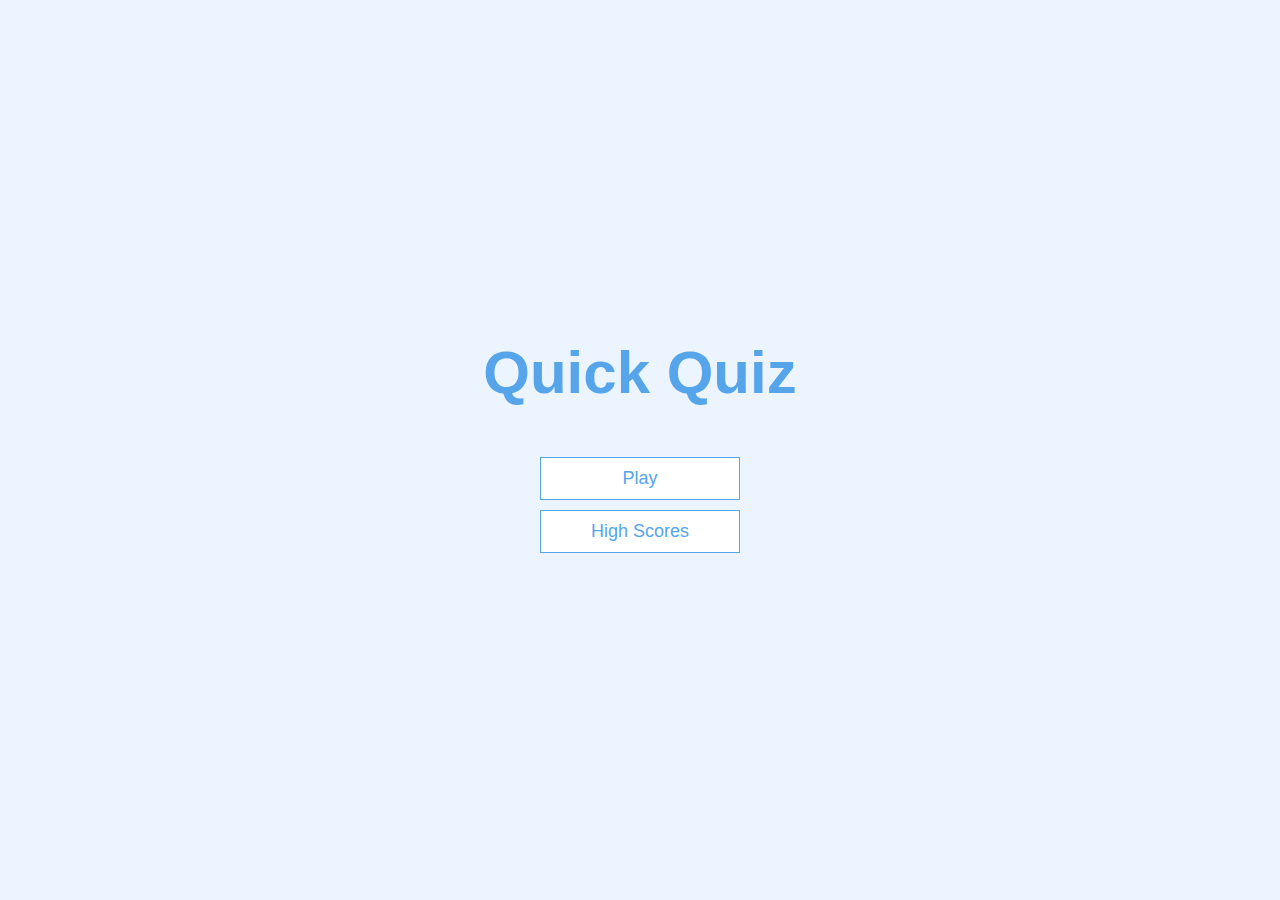
<file: index.html>
<!DOCTYPE html>
<html lang="en">
<head>
    <meta charset="UTF-8">
    <meta name="viewport" content="width=device-width, initial-scale=1.0">
    <link rel="stylesheet" href="styles.css">
    <title>Quick Quiz</title>
</head>
<body>
    <div class="container">
        <div id="home" class="flex-center flex-column">
            <h1>Quick Quiz</h1>
            <a href="/game.html" class="btn">Play</a>
            <a href="/highscores.html" class="btn">High Scores</a>
        </div>
    </div>
</body>
</html>
</file>
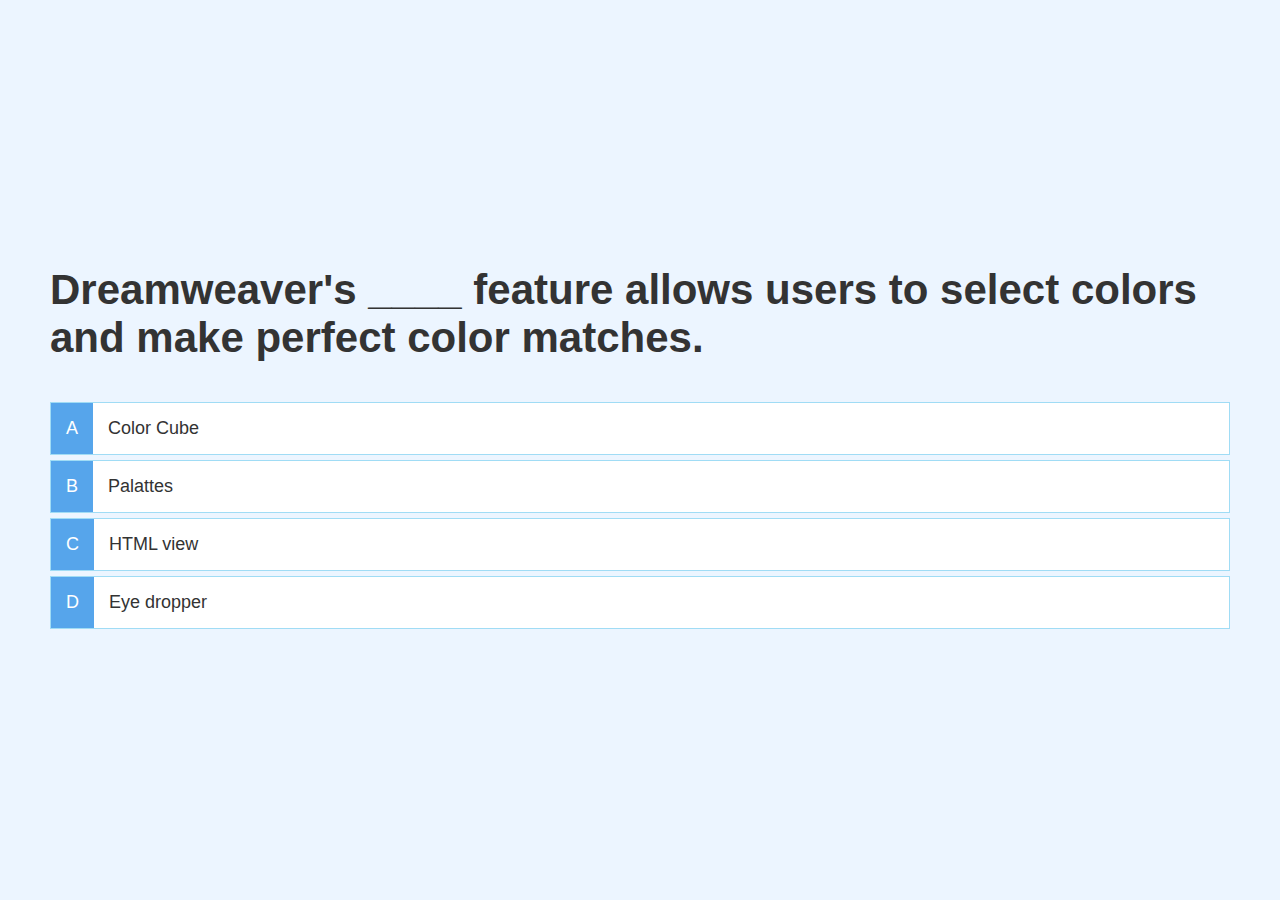
<file: game.html>
<!DOCTYPE html>
<html lang="en">
<head>
    <meta charset="UTF-8">
    <meta name="viewport" content="width=device-width, initial-scale=1.0">
    <link rel="stylesheet" href="styles.css">
    <link rel="stylesheet" href="game.css">
    <title>Quick Quiz</title>
</head>
<body>
    <div class="quetion-box container">
        <div id="game" class="justify-center flex-column">
            <h2 id="question">What is the answer of this question?</h2>
            <div class="choice-container">
                <p class="choice-prefix">A</p>
                <p class="choice-text" data-number="1">Choice-1</p>
            </div>
            <div class="choice-container">
                <p class="choice-prefix">B</p>
                <p class="choice-text" data-number="2">Choice-2</p>
            </div>
            <div class="choice-container">
                <p class="choice-prefix">C</p>
                <p class="choice-text" data-number="3">Choice-3</p>
            </div>
            <div class="choice-container">
                <p class="choice-prefix">D</p>
                <p class="choice-text" data-number="4">Choice 4</p>
            </div>
        </div>
    </div>
    <script src="game.js"></script>
</body>
</html>
</file>
<file: styles.css>
:root {
    background-color: #ecf5ff;
    font-size: 62.5%;
}

* {
    box-sizing: border-box;
    font-family: Arial, Helvetica, sans-serif;
    margin: 0;
    padding: 0;
    color: #333;
}

h1,h2,h3,h4 {
    margin-bottom: 1rem;
}

h1 {
    font-size: 6rem;
    color: #56a5eb;
    margin-bottom: 5rem;
}

h1 > span {
    font-size: 4.2rem;
    font-weight: 400;
}

h2 {
    font-size: 4.2rem;
    margin-bottom: 4rem;
    font-weight: 700;
}

h3{
    font-size: 2.8rem;
    font-weight: 500;
}

/* html */

.container {
    width: 100vw;
    height: 100vh;
    display: flex;
    justify-content:center;
    align-items: center;
    min-width: 80rem;
    margin: 1 auto;
}

.container > * {
    width: 100%;

}

.flex-center{
    justify-content: center;
    align-items: center;
}

.flex-column {
    display: flex;
    flex-direction: column;
}

.justify-center {
    justify-content: center;

}

.text-center {
    text-align: center;

}


.hidden {
    display: none;
}


/* btn */

.btn {
    font-size: 1.8rem;
    padding: 1rem 0;
    width: 20rem;
    text-align: center;
    border: 0.1rem solid #56a5eb;
    margin-bottom: 1rem;
    text-decoration: none;
    color: #56a5eb;
    background-color: #fff;
}

.btn:hover{
    cursor: pointer;
    box-shadow: 0 0.4rem 1.4rem rgba(86, 185, 235, 0.5);
    transform: translateY(-.1rem);
    transition: transform 150ms;
}

.btn[disabled]:hover {
    cursor: not-allowed;
    box-shadow: none;
    transform: none;
}
</file>
<file: game.css>
.choice-container{
    display: flex;
    margin-bottom: 0.5rem;
    width: 100%;
    font-size: 1.8rem;
    border: 0.1rem solid rgba(65, 185, 235, 0.5);
    background-color: #fff;
}

.choice-container:hover{
    cursor: pointer;
    box-shadow: 0 0.4rem 1.4rem rgba(86, 185, 235, 0.5);
    transform: translateY(-.1rem);
    transition: transform 150ms;
}

.choice-prefix {
    padding: 1.5rem;
    background-color: #56a5eb;
    color: white;
}

.choice-text {
    padding: 1.5rem;
    width: 100%;
}

.quetion-box {
    width: 100vw;
    height: 100vh;
    display: flex;
    padding: 50px;
    justify-content:center;
    align-items: center;
    min-width: 80rem;
    margin: 1 auto;
    /* margin: 50px; */
}
</file>
